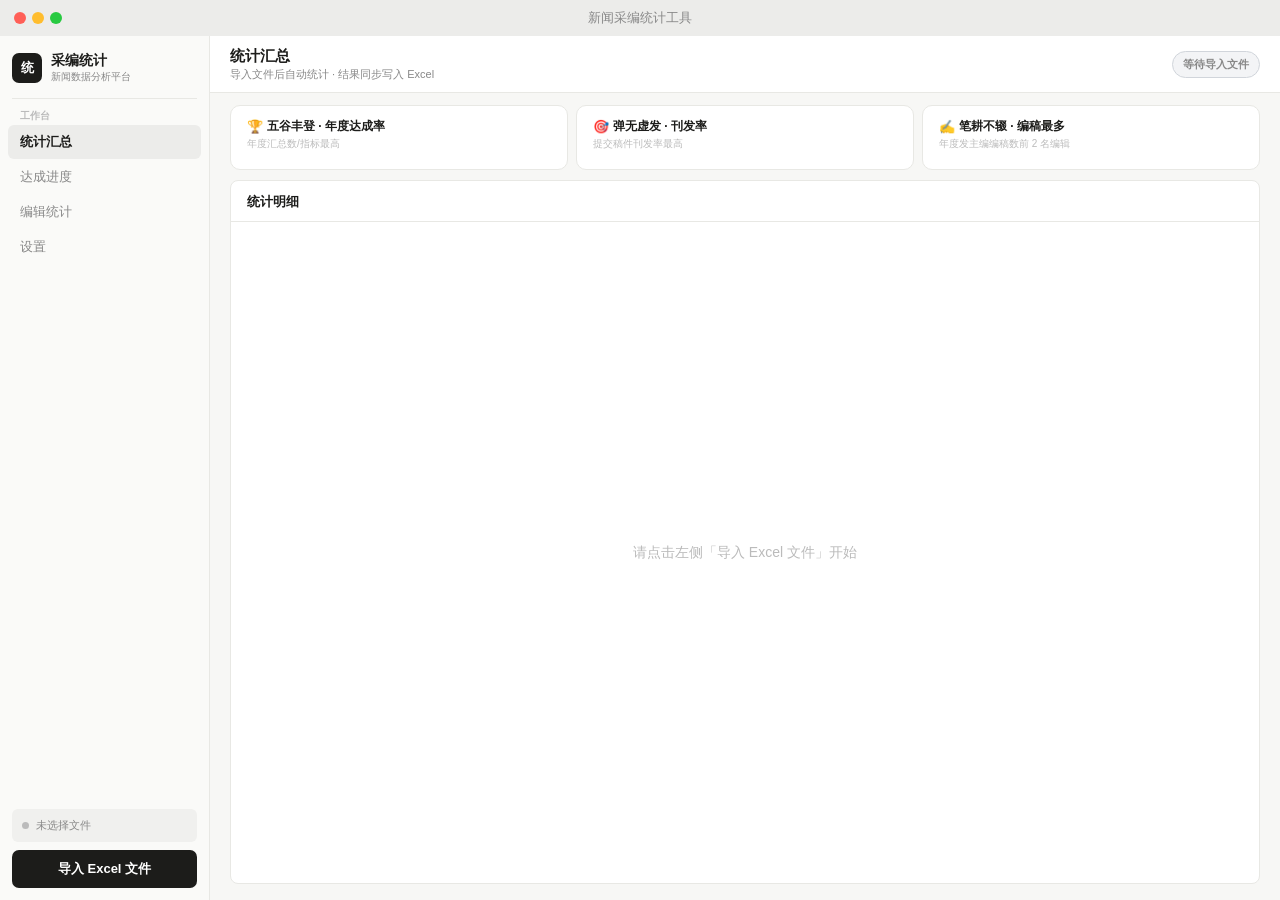
<file: index.html>
<!DOCTYPE html>
<html lang="zh-CN">
<head>
<meta charset="UTF-8">
<meta name="viewport" content="width=device-width, initial-scale=1.0">
<title>新闻采编统计工具</title>
<script src="https://cdn.sheetjs.com/xlsx-0.20.3/package/dist/xlsx.full.min.js"></script>
<style>
:root {
  --bg-app: #F7F7F5;
  --bg-side: #FAFAF8;
  --bg-card: #FFFFFF;
  --bg-hov: #F0F0EE;
  --border: #E8E8E4;
  --text-1: #1C1C1A;
  --text-2: #888888;
  --text-3: #BBBBBB;
  --accent: #1C1C1A;
  --blue: #2563EB;
  --green: #10B981;
  --amber: #F59E0B;
  --red: #EF4444;
  --gold: #D97706;
  --purple: #7C3AED;
}
* { margin:0; padding:0; box-sizing:border-box; }
body {
  font-family: Arial, "Microsoft YaHei", sans-serif;
  background: var(--bg-app); color: var(--text-1);
  height: 100vh; display: flex; flex-direction: column; overflow: hidden;
}
.titlebar {
  height: 36px; min-height: 36px;
  background: #ECECEA;
  display: flex; align-items: center; position: relative; user-select: none;
}
.titlebar-dots { display: flex; gap: 6px; position: absolute; left: 14px; }
.dot { width: 12px; height: 12px; border-radius: 50%; flex-shrink: 0; }
.dot-red { background:#FF5F57; } .dot-yellow { background:#FFBD2E; } .dot-green { background:#28CA41; }
.titlebar-text { margin: 0 auto; font-size: 13px; color: var(--text-2); }
.app-body { display: flex; flex: 1; overflow: hidden; }
.sidebar {
  width: 210px; min-width: 210px; background: var(--bg-side);
  display: flex; flex-direction: column; border-right: 1px solid var(--border);
}
.sidebar-brand { display: flex; align-items: center; gap: 9px; padding: 16px 12px 8px; }
.brand-icon {
  width: 30px; height: 30px; background: var(--accent);
  border-radius: 7px; display: flex; align-items: center; justify-content: center;
  color: white; font-size: 13px; font-weight: bold; flex-shrink: 0;
}
.brand-title { font-size:14px; font-weight:bold; color:var(--text-1); }
.brand-sub { font-size:10px; color:var(--text-2); }
.sidebar-divider { height: 1px; background: var(--border); margin: 6px 12px; }
.nav-label { font-size: 10px; font-weight: bold; color: var(--text-3); padding: 4px 20px 2px; }
.nav-menu { display: flex; flex-direction: column; padding: 0 8px; flex: 1; }
.nav-item {
  display: flex; align-items: center; padding: 8px 12px;
  border: none; background: transparent; border-radius: 6px;
  font-size: 13px; color: var(--text-2); cursor: pointer; text-align: left;
  margin-bottom: 1px; font-family: inherit;
}
.nav-item:hover { background: var(--bg-hov); }
.nav-item.active { background: #ECECEA; color: var(--text-1); font-weight: bold; }
.sidebar-bottom { padding: 12px; }
.file-status {
  display: flex; align-items: center; background: #F0F0EE;
  border-radius: 6px; padding: 9px 10px; margin-bottom: 8px; gap: 7px;
}
.file-dot { width: 7px; height: 7px; border-radius: 50%; background: var(--text-3); flex-shrink: 0; }
.file-dot.ready { background: var(--amber); }
.file-dot.done { background: var(--green); }
.file-dot.error { background: var(--red); }
.file-name { font-size: 11px; color: var(--text-2); overflow: hidden; text-overflow: ellipsis; white-space: nowrap; }
.upload-btn, .download-btn {
  display: flex; align-items: center; justify-content: center;
  width: 100%; height: 38px; border: none; border-radius: 7px;
  font-size: 13px; font-weight: bold; cursor: pointer; font-family: inherit;
}
.upload-btn { background: var(--accent); color: white; }
.upload-btn:hover { background: #333331; }
.upload-btn.loading { background: var(--text-2); cursor: not-allowed; pointer-events: none; }
.download-btn { background: var(--green); color: white; margin-top: 8px; }
.download-btn:hover { opacity: 0.9; }
.content { flex:1; overflow:hidden; position:relative; }
.page { display:none; flex-direction:column; height:100%; overflow:hidden; }
.page.active { display:flex; }
.page-topbar {
  height: 56px; min-height: 56px; background: var(--bg-card);
  display: flex; align-items: center; justify-content: space-between; padding: 0 20px;
}
.page-title { font-size:15px; font-weight:bold; color:var(--text-1); }
.page-subtitle { font-size:11px; color:var(--text-2); margin-top:1px; }
.page-badges { display:flex; gap:8px; }
.badge {
  font-size: 11px; font-weight: bold; padding: 5px 10px;
  border-radius: 20px; display: flex; align-items: center; gap: 6px;
}
.badge-gray { background:#F3F4F6; color:var(--text-2); border:1px solid #D1D5DB; }
.badge-success { background:#ECFDF5; color:#065F46; border:1px solid #A7F3D0; }
.badge-success::before { content:""; width:6px; height:6px; border-radius:50%; background:#34D399; }
.page-divider { height:1px; background:var(--border); flex-shrink:0; }
.awards-row {
  display: grid; grid-template-columns: repeat(3, 1fr);
  gap: 0 8px; padding: 12px 20px 0; flex-shrink: 0;
}
.award-card { background: var(--bg-card); border-radius: 10px; border: 1px solid var(--border); padding: 12px 16px; }
.award-header { display:flex; align-items:center; gap:4px; }
.award-icon { font-size:13px; }
.award-title { font-size:12px; font-weight:bold; color:var(--text-1); }
.award-sub { font-size:10px; color:var(--text-3); margin:2px 0 6px; }
.award-list { display:flex; flex-direction:column; gap:1px; }
.award-item { display:flex; align-items:center; gap:4px; font-size:12px; color:var(--text-1); padding:1px 0; }
.award-item .medal { font-size:12px; }
.award-item .aname { font-weight:bold; }
.award-item .aval { color:var(--text-2); font-size:11px; }
.award-editor-names { display:flex; align-items:center; gap:8px; flex-wrap:wrap; }
.editor-badge { background: var(--green); color: white; font-size: 14px; font-weight: bold; border-radius: 6px; padding: 3px 8px; }
.editor-count { font-size:11px; color:var(--text-2); }
.table-wrapper { flex:1; padding:10px 20px 16px; overflow:hidden; display:flex; flex-direction:column; }
.table-card {
  background:var(--bg-card); border-radius:8px; border:1px solid var(--border);
  display:flex; flex-direction:column; flex:1; overflow:hidden;
}
.table-card-head { display:flex; align-items:center; gap:10px; padding:12px 16px 0; flex-shrink:0; }
.table-card-title { font-size:13px; font-weight:bold; color:var(--text-1); }
.pill { font-size:11px; color:var(--text-2); background:#F3F4F6; border-radius:10px; padding:3px 8px; }
.table-divider { height:1px; background:var(--border); margin:10px 0 0; flex-shrink:0; }
.table-scroll { flex:1; overflow:auto; }
.empty-state {
  display:flex; align-items:center; justify-content:center;
  height:100%; min-height:200px; color:var(--text-3); font-size:14px;
}
.data-table { width:100%; border-collapse:collapse; table-layout:fixed; }
.data-table th {
  background:#FAFAFA; font-size:10px; font-weight:bold;
  color:var(--text-3); padding:8px 14px; text-align:left;
  position:sticky; top:0; z-index:1; border-bottom:1px solid var(--border);
}
.data-table th.ctr { text-align:center; }
.data-table td {
  font-size:12px; color:var(--text-1); padding:0; height:34px;
  border-bottom:1px solid #F0F0EE;
}
.data-table td > div { display:flex; align-items:center; height:100%; padding:0 14px; }
.data-table td.ctr > div { justify-content:center; }
.data-table tr:nth-child(even) td { background:#FAFAF8; }
.data-table tr:nth-child(odd) td { background:#FFFFFF; }
.type-pill { font-size:10px; font-weight:bold; border-radius:4px; padding:2px 6px; display:inline-block; }
.type-pill.cg { background:#EFF6FF; color:#1D4ED8; }
.type-pill.xs { background:#F3F4F6; color:#555555; }
.rate-bar-wrap { display:flex; align-items:center; gap:5px; }
.rate-bar { width:65px; height:5px; background:#EBEBEA; border-radius:3px; overflow:hidden; flex-shrink:0; }
.rate-bar-wide { width:100px; }
.rate-bar-fill { height:100%; border-radius:3px; }
.rate-bar-fill.high { background:var(--green); }
.rate-bar-fill.mid { background:var(--amber); }
.rate-bar-fill.low { background:var(--red); }
.rate-pct { font-size:10px; font-weight:bold; }
.rate-pct.high { color:var(--green); }
.rate-pct.mid { color:var(--amber); }
.rate-pct.low { color:var(--red); }
.editor-rank { font-size:12px; }
.editor-rank.gold { color:#D97706; }
.editor-rank.silver { color:#C0C0C0; }
.editor-rank.bronze { color:#CD7F32; }
.settings-scroll { flex:1; overflow-y:auto; padding:12px 20px 24px; }
.settings-label { font-size:11px; font-weight:bold; color:var(--text-3); padding:14px 0 4px; }
.settings-card { background:var(--bg-card); border-radius:8px; border:1px solid var(--border); }
.settings-row { display:flex; align-items:center; padding:9px 16px; gap:12px; border-bottom:1px solid var(--border); }
.settings-row:last-child { border-bottom:none; }
.settings-key { font-size:13px; color:var(--text-1); width:200px; flex-shrink:0; }
.settings-input {
  width:220px; height:32px; border:1px solid var(--border);
  border-radius:6px; background:var(--bg-app);
  font-size:13px; color:var(--text-1); padding:0 10px; font-family:inherit;
}
.settings-input:focus { outline:none; border-color:var(--accent); }
.settings-input.short { width:80px; }
.settings-hint { font-size:10px; color:var(--text-3); }
.save-settings-btn {
  display:inline-flex; align-items:center; justify-content:center;
  height:38px; padding:0 24px; background:var(--accent); color:white;
  border:none; border-radius:7px; font-size:13px; font-weight:bold;
  cursor:pointer; margin-top:18px; font-family:inherit;
}
.save-settings-btn:hover { background:#333331; }
.switch { position:relative; display:inline-block; width:44px; height:22px; }
.switch input { opacity:0; width:0; height:0; }
.switch-slider { position:absolute; cursor:pointer; top:0; left:0; right:0; bottom:0; background:var(--border); border-radius:11px; }
.switch-slider::before { content:""; position:absolute; width:18px; height:18px; left:2px; bottom:2px; background:white; border-radius:50%; }
.switch input:checked + .switch-slider { background:var(--green); }
.switch input:checked + .switch-slider::before { transform:translateX(22px); }
.toast {
  position:fixed; bottom:24px; left:50%;
  transform:translateX(-50%) translateY(100px);
  background:var(--accent); color:white;
  font-size:13px; font-weight:bold; padding:10px 24px;
  border-radius:8px; z-index:9999; opacity:0;
  transition:transform .3s, opacity .3s; pointer-events:none;
}
.toast.show { transform:translateX(-50%) translateY(0); opacity:1; }
.toast.error { background:var(--red); }
@media (max-width:768px) {
  .sidebar { width:60px; min-width:60px; }
  .brand-text, .nav-label, .file-status { display:none; }
  .nav-item { justify-content:center; padding:8px; font-size:12px; }
  .upload-btn { font-size:0; }
  .upload-btn::after { content:"导入"; font-size:11px; }
  .download-btn { font-size:0; }
  .download-btn::after { content:"下载"; font-size:11px; }
  .awards-row { grid-template-columns:1fr; gap:8px; padding:8px 12px 0; }
}
</style>
</head>
<body>

<div class="titlebar">
  <div class="titlebar-dots">
    <span class="dot dot-red"></span>
    <span class="dot dot-yellow"></span>
    <span class="dot dot-green"></span>
  </div>
  <span class="titlebar-text">新闻采编统计工具</span>
</div>

<div class="app-body">

  <aside class="sidebar">
    <div class="sidebar-brand">
      <div class="brand-icon">统</div>
      <div class="brand-text">
        <div class="brand-title">采编统计</div>
        <div class="brand-sub">新闻数据分析平台</div>
      </div>
    </div>
    <div class="sidebar-divider"></div>
    <div class="nav-label">工作台</div>
    <nav class="nav-menu" id="navMenu">
      <button class="nav-item active" data-page="summary">统计汇总</button>
      <button class="nav-item" data-page="progress">达成进度</button>
      <button class="nav-item" data-page="editor">编辑统计</button>
      <button class="nav-item" data-page="settings">设置</button>
    </nav>

    <div class="sidebar-bottom">
      <div class="file-status" id="fileStatus">
        <span class="file-dot" id="fileDot"></span>
        <span class="file-name" id="fileName">未选择文件</span>
      </div>
      <label class="upload-btn" id="uploadLabel" for="fileInput">导入 Excel 文件</label>
      <input type="file" id="fileInput" accept=".xlsx,.xls" hidden>
      <button class="download-btn" id="downloadBtn" style="display:none">下载统计结果</button>
    </div>
  </aside>

  <main class="content">

    <section class="page active" id="page-summary">
      <div class="page-topbar">
        <div>
          <div class="page-title">统计汇总</div>
          <div class="page-subtitle">导入文件后自动统计 · 结果同步写入 Excel</div>
        </div>
        <div class="page-badges" id="summaryBadges">
          <span class="badge badge-gray">等待导入文件</span>
        </div>
      </div>
      <div class="page-divider"></div>
      <div class="awards-row" id="awardsRow">
        <div class="award-card">
          <div class="award-header"><span class="award-icon" style="color:#D97706">&#x1F3C6;</span><span class="award-title">五谷丰登 · 年度达成率</span></div>
          <div class="award-sub">年度汇总数/指标最高</div>
          <div class="award-list" id="awardRateList"></div>
        </div>
        <div class="award-card">
          <div class="award-header"><span class="award-icon" style="color:#7C3AED">&#x1F3AF;</span><span class="award-title">弹无虚发 · 刊发率</span></div>
          <div class="award-sub">提交稿件刊发率最高</div>
          <div class="award-list" id="awardHitList"></div>
        </div>
        <div class="award-card">
          <div class="award-header"><span class="award-icon" style="color:#10B981">&#x270D;&#xFE0F;</span><span class="award-title">笔耕不辍 · 编稿最多</span></div>
          <div class="award-sub">年度发主编编稿数前 2 名编辑</div>
          <div class="award-editor-names" id="awardEditorNames"></div>
        </div>
      </div>
      <div class="table-wrapper" id="summaryTableWrapper">
        <div class="table-card">
          <div class="table-card-head">
            <span class="table-card-title">统计明细</span>
            <span class="pill" id="summaryPill" style="display:none"></span>
          </div>
          <div class="table-divider"></div>
          <div class="table-scroll" id="summaryTableBody">
            <div class="empty-state">请点击左侧「导入 Excel 文件」开始</div>
          </div>
        </div>
      </div>
    </section>

    <section class="page" id="page-progress">
      <div class="page-topbar">
        <div>
          <div class="page-title">达成进度</div>
          <div class="page-subtitle">按媒体通联汇总指标与提报，排序：提报达成率从高到低</div>
        </div>
      </div>
      <div class="page-divider"></div>
      <div class="table-wrapper">
        <div class="table-card">
          <div class="table-card-head">
            <span class="table-card-title">媒体通联达成进度</span>
            <span class="pill" id="progressPill" style="display:none"></span>
          </div>
          <div class="table-divider"></div>
          <div class="table-scroll" id="progressTableBody">
            <div class="empty-state">请先导入 Excel 文件</div>
          </div>
        </div>
      </div>
    </section>

    <section class="page" id="page-editor">
      <div class="page-topbar">
        <div>
          <div class="page-title">编辑统计</div>
          <div class="page-subtitle">统计每位编辑发主编的篇数</div>
        </div>
      </div>
      <div class="page-divider"></div>
      <div class="table-wrapper">
        <div class="table-card">
          <div class="table-card-head">
            <span class="table-card-title">编辑发主编统计</span>
            <span class="pill" id="editorPill" style="display:none"></span>
          </div>
          <div class="table-divider"></div>
          <div class="table-scroll" id="editorTableBody">
            <div class="empty-state">请先导入 Excel 文件</div>
          </div>
        </div>
      </div>
    </section>

    <section class="page" id="page-settings">
      <div class="page-topbar">
        <div>
          <div class="page-title">设置</div>
          <div class="page-subtitle">配置统计规则和显示选项</div>
        </div>
      </div>
      <div class="page-divider"></div>
      <div class="settings-scroll">
        <div class="settings-section">
          <div class="settings-label">Sheet 名称</div>
          <div class="settings-card">
            <div class="settings-row">
              <span class="settings-key">数据来源 Sheet</span>
              <input class="settings-input" id="cfgDataSheet" type="text">
            </div>
            <div class="settings-row">
              <span class="settings-key">指标档案 Sheet</span>
              <input class="settings-input" id="cfgIndexSheet" type="text">
            </div>
            <div class="settings-row">
              <span class="settings-key">输出结果 Sheet</span>
              <input class="settings-input" id="cfgOutputSheet" type="text">
            </div>
          </div>
        </div>

        <div class="settings-section">
          <div class="settings-label">四维匹配人员</div>
          <div class="settings-card">
            <div class="settings-row">
              <span class="settings-key">特殊人员名单</span>
              <input class="settings-input" id="cfgSpecialPersons" type="text" style="flex:1">
              <span class="settings-hint">顿号分隔</span>
            </div>
          </div>
        </div>

        <div class="settings-section">
          <div class="settings-label">达成率颜色阈值</div>
          <div class="settings-card">
            <div class="settings-row">
              <span class="settings-key">绿色（高达成）&ge; %</span>
              <input class="settings-input short" id="cfgRateHigh" type="number" min="0" max="100">
            </div>
            <div class="settings-row">
              <span class="settings-key">黄色（中达成）&ge; %</span>
              <input class="settings-input short" id="cfgRateMid" type="number" min="0" max="100">
            </div>
          </div>
        </div>

        <div class="settings-section">
          <div class="settings-label">其他</div>
          <div class="settings-card">
            <div class="settings-row">
              <span class="settings-key">统计完成后自动下载文件</span>
              <label class="switch">
                <input type="checkbox" id="cfgAutoOpen">
                <span class="switch-slider"></span>
              </label>
            </div>
          </div>
        </div>

        <button class="save-settings-btn" onclick="saveSettings()">保存设置</button>
      </div>
    </section>

  </main>
</div>

<div class="toast" id="toast"></div>

<script>
(function() {
'use strict';

var STATE = { config: null, results: null, currentPage: 'summary', origWb: null, origFilename: '' };
var MEDALS = ['🥇', '🥈', '🥉'];

// ============ 默认配置 ============
var DEFAULT_CONFIG = {
  data_sheet: '稿件收集',
  index_sheet: '新闻指标档案',
  output_sheet: '统计汇总',
  special_persons: ['杨简', '韩友芳'],
  rate_high: 80,
  rate_mid: 50,
  auto_open: false
};

// ============ 初始化 ============
document.addEventListener('DOMContentLoaded', function() {
  initNav();
  initUpload();
  loadConfig();
});

// ============ 导航 ============
function initNav() {
  document.getElementById('navMenu').addEventListener('click', function(e) {
    var btn = e.target.closest('.nav-item');
    if (!btn) return;
    switchPage(btn.dataset.page);
  });
}

function switchPage(page) {
  STATE.currentPage = page;
  document.querySelectorAll('.nav-item').forEach(function(b) {
    b.classList.toggle('active', b.dataset.page === page);
  });
  document.querySelectorAll('.page').forEach(function(p) {
    p.classList.toggle('active', p.id === 'page-' + page);
  });
}

// ============ 文件上传 ============
function initUpload() {
  var fileInput = document.getElementById('fileInput');
  fileInput.addEventListener('change', function() {
    var file = this.files[0];
    if (file) processFile(file);
  });

  document.getElementById('downloadBtn').addEventListener('click', function() {
    downloadExcel();
  });
}

function processFile(file) {
  var label = document.getElementById('uploadLabel');
  var dot = document.getElementById('fileDot');
  var nameEl = document.getElementById('fileName');

  label.textContent = '统计中...';
  label.classList.add('loading');
  dot.className = 'file-dot ready';
  nameEl.textContent = file.name;

  var reader = new FileReader();
  reader.onload = function(e) {
    try {
      var data = new Uint8Array(e.target.result);
      var wb = XLSX.read(data, { type: 'array' });
      STATE.origWb = wb;
      STATE.origFilename = file.name;

      var result = runStats(wb, STATE.config, file.name);
      STATE.results = result;
      dot.className = 'file-dot done';
      label.textContent = '导入 Excel 文件';
      label.classList.remove('loading');
      document.getElementById('downloadBtn').style.display = 'flex';
      renderAll();
      switchPage('summary');
    } catch (err) {
      dot.className = 'file-dot error';
      label.textContent = '导入 Excel 文件';
      label.classList.remove('loading');
      nameEl.textContent = '统计失败';
      toast(err.message || '发生未知错误', true);
      console.error(err);
    }
  };
  reader.onerror = function() {
    dot.className = 'file-dot error';
    label.textContent = '导入 Excel 文件';
    label.classList.remove('loading');
    nameEl.textContent = '读取失败';
    toast('文件读取失败', true);
  };
  reader.readAsArrayBuffer(file);
  fileInput.value = '';
}

// ============ 工具函数 ============
function trimStr(v) {
  if (v == null) return '';
  return String(v).trim();
}

function isNullStr(v) {
  if (v == null) return true;
  var s = trimStr(v);
  return s === '' || s === 'nan' || s === 'None' || s === 'NaN';
}

function isTruthy(v) {
  if (v == null) return false;
  var s = trimStr(v);
  if (s === '' || s === '0' || s === 'false' || s === 'FALSE' || s === '否') return false;
  return true;
}

function esc(s) {
  if (s == null) return '';
  return String(s).replace(/&/g, '&amp;').replace(/</g, '&lt;').replace(/>/g, '&gt;').replace(/"/g, '&quot;');
}

// ============ SheetJS 封装 ============
function sheetToRows(wb, sheetName) {
  var ws = wb.Sheets[sheetName];
  if (!ws) throw new Error('找不到 Sheet: ' + sheetName);
  return XLSX.utils.sheet_to_json(ws, { defval: null, raw: false });
}

// ============ 核心统计逻辑 ============
function runStats(wb, cfg, filename) {
  var dataSheet = cfg.data_sheet;
  var indexSheet = cfg.index_sheet;
  var specials = new Set(cfg.special_persons);

  var rawRows = sheetToRows(wb, dataSheet);
  var indexRows = sheetToRows(wb, indexSheet);

  // 数据预清洗
  var cleaned = rawRows.map(function(r) {
    return {
      '人员': isNullStr(r['人员']) ? null : trimStr(r['人员']),
      '栏目': isNullStr(r['栏目']) ? null : trimStr(r['栏目']),
      '成稿/线索': isNullStr(r['成稿/线索']) ? null : trimStr(r['成稿/线索']),
      '新闻相关部门': isNullStr(r['新闻相关部门']) ? null : trimStr(r['新闻相关部门']),
      '已刊发': r['已刊发'],
      '新闻内容': r['新闻内容']
    };
  });

  // GroupBy: 人员, 栏目, 成稿/线索, _temp_dept
  var groupMap = new Map();
  cleaned.forEach(function(r) {
    var person = r['人员'];
    var deptKey = specials.has(person) ? (r['新闻相关部门'] || null) : null;
    var key = person + '|||' + (r['栏目'] || '') + '|||' + (r['成稿/线索'] || '') + '|||' + deptKey;
    if (!groupMap.has(key)) {
      groupMap.set(key, {
        '人员': person,
        '栏目': r['栏目'],
        '成稿/线索': r['成稿/线索'],
        '新闻相关部门': specials.has(person) ? r['新闻相关部门'] : null,
        '汇总数': 0
      });
    }
    groupMap.get(key)['汇总数'] += 1;
  });

  var grouped = Array.from(groupMap.values());

  // 指标 lookup (3-dim vs 4-dim matching)
  var specialSet = new Set(cfg.special_persons);
  grouped.forEach(function(g) {
    var matches;
    if (specialSet.has(g['人员'])) {
      matches = indexRows.filter(function(ir) {
        return trimStr(ir['媒体通联']) === g['人员'] &&
               trimStr(ir['栏目']) === (g['栏目'] || '') &&
               trimStr(ir['成稿/线索']) === (g['成稿/线索'] || '') &&
               trimStr(ir['新闻相关部门']) === (g['新闻相关部门'] || '');
      });
    } else {
      matches = indexRows.filter(function(ir) {
        return trimStr(ir['媒体通联']) === g['人员'] &&
               trimStr(ir['栏目']) === (g['栏目'] || '') &&
               trimStr(ir['成稿/线索']) === (g['成稿/线索'] || '');
      });
    }
    g['指标'] = matches.length > 0 ? Number(matches[0]['指标']) : null;
  });

  // 排序
  grouped.sort(function(a, b) {
    var pa = trimStr(a['人员'] || ''), pb = trimStr(b['人员'] || '');
    if (pa !== pb) return pa.localeCompare(pb);
    return trimStr(a['栏目'] || '').localeCompare(trimStr(b['栏目'] || ''));
  });

  // 达成率值
  grouped.forEach(function(g) {
    if (g['指标'] != null && g['指标'] > 0) {
      g['达成率值'] = Math.round((g['汇总数'] / g['指标']) * 10000) / 10000;
    } else {
      g['达成率值'] = null;
    }
  });

  // 达成进度
  var idxByPerson = {};
  indexRows.forEach(function(ir) {
    var name = trimStr(ir['媒体通联']);
    if (!idxByPerson[name]) idxByPerson[name] = 0;
    idxByPerson[name] += Number(ir['指标']) || 0;
  });

  var subByPerson = {};
  cleaned.forEach(function(r) {
    var name = r['人员'];
    if (!name) return;
    if (!subByPerson[name]) subByPerson[name] = 0;
    subByPerson[name] += 1;
  });

  var pubByPerson = {};
  cleaned.forEach(function(r) {
    if (!isTruthy(r['已刊发'])) return;
    var name = r['人员'];
    if (!name) return;
    if (!pubByPerson[name]) pubByPerson[name] = 0;
    pubByPerson[name] += 1;
  });

  var progressRows = Object.keys(idxByPerson).map(function(name) {
    var idxT = idxByPerson[name] || 0;
    var sub = subByPerson[name] || 0;
    var pub = pubByPerson[name] || 0;
    var rate = idxT > 0 ? sub / idxT : 0;
    return {
      '媒体通联': name,
      '指标总数': idxT,
      '提报总数': sub,
      '提报达成率': rate,
      '刊发总数': pub,
      '刊发率值': sub > 0 ? Math.round((pub / sub) * 10000) / 10000 : 0
    };
  });
  progressRows.sort(function(a, b) { return b['提报达成率'] - a['提报达成率']; });

  // 编辑统计
  var editorRows = [];
  if (wb.Sheets['编辑改稿']) {
    var editRows = sheetToRows(wb, '编辑改稿');
    var sent = editRows.filter(function(r) { return trimStr(r['发主编']) === '发主编'; });
    var editorMap = {};
    sent.forEach(function(r) {
      var ed = trimStr(r['编辑']);
      if (!ed) return;
      if (!editorMap[ed]) editorMap[ed] = 0;
      editorMap[ed] += 1;
    });
    editorRows = Object.keys(editorMap).map(function(name) {
      return { '编辑': name, '发主编总数': editorMap[name] };
    });
    editorRows.sort(function(a, b) { return b['发主编总数'] - a['发主编总数']; });
  }

  // 写回 Excel
  writeResultsToExcel(wb, grouped, progressRows, editorRows, cfg);

  // 计算奖项
  var awards = calcAwards(cleaned, grouped, progressRows, wb);

  var editorTotal = editorRows.reduce(function(s, r) { return s + r['发主编总数']; }, 0);

  return {
    summary: grouped,
    summary_count: grouped.length,
    progress: progressRows,
    progress_count: progressRows.length,
    awards: awards,
    editor: editorRows,
    editor_count: editorRows.length,
    editor_total: editorTotal
  };
}

function ensureSheetName(wb, name) {
  // 确保 sheet 名在 SheetNames 和 Sheets 中同步
  if (wb.Sheets[name]) delete wb.Sheets[name];
  var idx = wb.SheetNames.indexOf(name);
  if (idx < 0) {
    wb.SheetNames.push(name);
  }
}

// 原版 _rate_formula: =IF(F2="","",IF(F2=0,"",E2/F2))
function rateFormula(colE, colF, excelRow) {
  var f = 'IF(' + colF + excelRow + '="","",IF(' + colF + excelRow + '=0,"",' + colE + excelRow + '/' + colF + excelRow + '))';
  return { f: f, z: '0.0%' };
}

function writeResultsToExcel(wb, grouped, progressRows, editorRows, cfg) {
  var i, cellAddr;

  // ── 统计汇总 sheet ──
  var outName = cfg.output_sheet;
  ensureSheetName(wb, outName);

  var summaryAoa = [['人员', '栏目', '成稿/线索', '新闻相关部门', '汇总数', '指标', '达成率']];
  for (i = 0; i < grouped.length; i++) {
    var g = grouped[i];
    summaryAoa.push([
      g['人员'],
      g['栏目'],
      g['成稿/线索'],
      g['新闻相关部门'] || '',
      g['汇总数'],
      g['指标'] != null ? g['指标'] : '',
      '' // 达成率 — 下面用公式覆盖
    ]);
  }
  // 合计行：汇总数用 SUM 公式
  var lastDataRow = grouped.length + 1; // Excel 行号：最后一行数据
  summaryAoa.push(['合计', '', '', '', '', '', '']);
  var ws1 = XLSX.utils.aoa_to_sheet(summaryAoa);

  // 达成率 = 公式 column
  for (i = 0; i < grouped.length; i++) {
    var excelRow = i + 2;
    cellAddr = XLSX.utils.encode_cell({r: i + 1, c: 6});
    ws1[cellAddr] = rateFormula('E', 'F', excelRow);
  }
  // 合计行 E 列 SUM 公式
  var sumRow = grouped.length + 1;
  cellAddr = XLSX.utils.encode_cell({r: sumRow, c: 4});
  ws1[cellAddr] = { f: 'SUM(E2:E' + lastDataRow + ')' };

  wb.Sheets[outName] = ws1;

  // ── 达成进度 sheet ──
  var progName = '达成进度';
  ensureSheetName(wb, progName);

  var progAoa = [['媒体通联', '指标总数', '提报总数', '提报达成率', '刊发总数', '刊发率']];
  for (i = 0; i < progressRows.length; i++) {
    var p = progressRows[i];
    progAoa.push([
      p['媒体通联'],
      p['指标总数'],
      p['提报总数'],
      '', // 提报达成率 — 公式
      p['刊发总数'],
      ''  // 刊发率 — 公式
    ]);
  }
  var ws2 = XLSX.utils.aoa_to_sheet(progAoa);

  for (i = 0; i < progressRows.length; i++) {
    var er2 = i + 2;
    // 提报达成率 = C{er}/B{er}
    cellAddr = XLSX.utils.encode_cell({r: i + 1, c: 3});
    ws2[cellAddr] = rateFormula('C', 'B', er2);
    // 刊发率 = E{er}/C{er}
    cellAddr = XLSX.utils.encode_cell({r: i + 1, c: 5});
    ws2[cellAddr] = rateFormula('E', 'C', er2);
  }

  wb.Sheets[progName] = ws2;

  // ── 编辑发主编统计 sheet ──
  var editorName = '编辑发主编统计';
  ensureSheetName(wb, editorName);

  var edAoa = [['编辑', '发主编总数']];
  for (i = 0; i < editorRows.length; i++) {
    edAoa.push([editorRows[i]['编辑'], editorRows[i]['发主编总数']]);
  }
  edAoa.push(['合计', '']); // 发主编总数 — SUM 公式
  var ws3 = XLSX.utils.aoa_to_sheet(edAoa);

  var edSumRow = editorRows.length + 1;
  var edLastDataRow = editorRows.length + 1;
  cellAddr = XLSX.utils.encode_cell({r: edSumRow, c: 1});
  ws3[cellAddr] = { f: 'SUM(B2:B' + edLastDataRow + ')' };

  wb.Sheets[editorName] = ws3;
}

function top3Distinct(sortedArr, nameKey, valKey, extraKeys) {
  var result = [];
  var seenVals = [];
  for (var i = 0; i < sortedArr.length; i++) {
    var row = sortedArr[i];
    var v = Math.round(Number(row[valKey]) * 1000000) / 1000000;
    if (seenVals.indexOf(v) < 0) seenVals.push(v);
    var rank = seenVals.indexOf(v) + 1;
    if (rank > 3) break;
    var entry = { name: row[nameKey], val: Number(row[valKey]), rank: rank };
    if (extraKeys) {
      extraKeys.forEach(function(k) { entry[k] = row[k]; });
    }
    result.push(entry);
    if (seenVals.length >= 3) break;
  }
  return result;
}

function calcAwards(cleaned, grouped, progressRows, wb) {
  var topRates = progressRows.length > 0 ? top3Distinct(progressRows, '媒体通联', '提报达成率') : [];

  // 已刊发统计
  var personSub = {};
  var personPub = {};
  cleaned.forEach(function(r) {
    var p = r['人员'];
    if (!p) return;
    if (!personSub[p]) personSub[p] = 0;
    personSub[p] += 1;
    if (isTruthy(r['已刊发'])) {
      if (!personPub[p]) personPub[p] = 0;
      personPub[p] += 1;
    }
  });

  var hitRows = [];
  Object.keys(personSub).forEach(function(name) {
    var sub = personSub[name] || 0;
    var pub = personPub[name] || 0;
    if (sub < 2) return;
    hitRows.push({ '人员': name, '总提报': sub, '已刊发数': pub, '刊发率': sub > 0 ? pub / sub : 0 });
  });
  hitRows.sort(function(a, b) { return b['刊发率'] - a['刊发率']; });

  var topHits = hitRows.length > 0 ? top3Distinct(hitRows, '人员', '刊发率', ['已刊发数', '总提报']) : [];

  // 编辑 top 2
  var topEditors = [];
  if (wb.Sheets['编辑改稿']) {
    var editRows = sheetToRows(wb, '编辑改稿');
    var sent = editRows.filter(function(r) { return trimStr(r['发主编']) === '发主编'; });
    var edMap = {};
    sent.forEach(function(r) {
      var ed = trimStr(r['编辑']);
      if (!ed) return;
      if (!edMap[ed]) edMap[ed] = 0;
      edMap[ed] += 1;
    });
    var edArr = Object.keys(edMap).map(function(name) {
      return { name: name, count: edMap[name] };
    });
    edArr.sort(function(a, b) { return b.count - a.count; });
    topEditors = edArr.slice(0, 2).map(function(e) { return { name: e.name, count: e.count }; });
  }
  while (topEditors.length < 2) {
    topEditors.push({ name: '—', count: 0 });
  }

  return { top_rates: topRates, top_hits: topHits, top_editors: topEditors };
}

// ============ 下载 Excel ============
function downloadExcel() {
  if (!STATE.origWb || !STATE.results) return;
  var wb = STATE.origWb;
  var wopts = { bookType: 'xlsx', type: 'array', bookSST: false };
  var buf = XLSX.write(wb, wopts);
  var blob = new Blob([buf], { type: 'application/vnd.openxmlformats-officedocument.spreadsheetml.sheet' });
  var url = URL.createObjectURL(blob);
  var a = document.createElement('a');
  a.href = url;
  a.download = '统计结果_' + (STATE.origFilename || 'result.xlsx');
  document.body.appendChild(a);
  a.click();
  document.body.removeChild(a);
  URL.revokeObjectURL(url);
  setTimeout(function() { toast('文件已下载'); }, 200);
}

// ============ 渲染 ============
function renderAll() {
  renderBadges();
  renderAwards();
  renderSummaryTable();
  renderProgressTable();
  renderEditorTable();
}

function renderBadges() {
  var area = document.getElementById('summaryBadges');
  if (!STATE.results) {
    area.innerHTML = '<span class="badge badge-gray">等待导入文件</span>';
    return;
  }
  area.innerHTML =
    '<span class="badge badge-gray">' + STATE.results.summary_count + ' 条</span>' +
    '<span class="badge badge-success">统计完成</span>';
}

function renderAwards() {
  if (!STATE.results) return;
  var aw = STATE.results.awards;

  var rateHtml = '';
  aw.top_rates.forEach(function(e) {
    rateHtml += '<div class="award-item"><span class="medal">' + (MEDALS[e.rank-1]||'') + '</span> ' +
      '<span class="aname">' + esc(e.name) + '</span> ' +
      '<span class="aval">' + (e.val*100).toFixed(1) + '%</span></div>';
  });
  document.getElementById('awardRateList').innerHTML = rateHtml || '<div class="award-item"><span class="aval">暂无数据</span></div>';

  var hitHtml = '';
  aw.top_hits.forEach(function(e) {
    hitHtml += '<div class="award-item"><span class="medal">' + (MEDALS[e.rank-1]||'') + '</span> ' +
      '<span class="aname">' + esc(e.name) + '</span> ' +
      '<span class="aval">' + (e['已刊发数']||0) + '/' + (e['总提报']||0) + ' · ' + (e.val*100).toFixed(1) + '%</span></div>';
  });
  document.getElementById('awardHitList').innerHTML = hitHtml || '<div class="award-item"><span class="aval">暂无数据</span></div>';

  var editorHtml = '';
  aw.top_editors.forEach(function(e) {
    editorHtml += '<span class="editor-badge">' + esc(e.name) + '</span> ' +
      '<span class="editor-count">' + e.count + '稿</span>';
  });
  document.getElementById('awardEditorNames').innerHTML = editorHtml;
}

function renderSummaryTable() {
  var body = document.getElementById('summaryTableBody');
  var pill = document.getElementById('summaryPill');
  if (!STATE.results) {
    body.innerHTML = '<div class="empty-state">请点击左侧「导入 Excel 文件」开始</div>';
    pill.style.display = 'none';
    return;
  }

  var rows = STATE.results.summary;
  var special = STATE.config ? STATE.config.special_persons : [];
  var hi = STATE.config ? STATE.config.rate_high / 100 : 0.8;
  var mi = STATE.config ? STATE.config.rate_mid / 100 : 0.5;

  pill.style.display = 'inline';
  pill.textContent = rows.length + ' 条记录';

  var h = '<table class="data-table"><thead><tr>' +
    '<th>人员</th><th>栏目</th><th>成稿/线索</th><th>新闻相关部门</th><th class="ctr">汇总数</th><th class="ctr">指标</th><th>达成率</th>' +
    '</tr></thead><tbody>';

  rows.forEach(function(r) {
    var person = esc(String(r['人员'] || ''));
    var col = esc(String(r['栏目'] || '—'));
    var typ = String(r['成稿/线索'] || '');
    var tcls = typ === '成稿' ? 'cg' : 'xs';
    var isSp = special.indexOf(String(r['人员'] || '')) >= 0;
    var dept = isSp ? esc(String(r['新闻相关部门'] || '—')) : '—';
    var dc = dept !== '—' ? 'var(--text-2)' : 'var(--text-3)';
    var cnt = r['汇总数'] != null ? Number(r['汇总数']) : 0;
    var idx = r['指标'] != null ? Number(r['指标']) : null;
    var rate = r['达成率值'] != null ? Number(r['达成率值']) : null;

    var rateHtml = '<span style="color:var(--text-3)">—</span>';
    if (rate != null && idx > 0) {
      var pct = Math.min(rate, 1);
      var cls = rate >= hi ? 'high' : (rate >= mi ? 'mid' : 'low');
      rateHtml = '<div class="rate-bar-wrap">' +
        '<div class="rate-bar"><div class="rate-bar-fill ' + cls + '" style="width:' + (pct*100) + '%"></div></div>' +
        '<span class="rate-pct ' + cls + '">' + (rate*100).toFixed(0) + '%</span></div>';
    }

    h += '<tr>' +
      '<td><div><strong>' + person + '</strong></div></td>' +
      '<td><div>' + col + '</div></td>' +
      '<td><div><span class="type-pill ' + tcls + '">' + esc(typ || '—') + '</span></div></td>' +
      '<td><div style="color:' + dc + ';font-size:11px">' + dept + '</div></td>' +
      '<td class="ctr"><div style="color:var(--blue);font-weight:bold">' + cnt + '</div></td>' +
      '<td class="ctr"><div style="color:' + (idx != null ? 'var(--text-2)' : 'var(--text-3)') + '">' + (idx != null ? idx : '—') + '</div></td>' +
      '<td><div>' + rateHtml + '</div></td>' +
      '</tr>';
  });

  h += '</tbody></table>';
  body.innerHTML = h;
}

function renderProgressTable() {
  var body = document.getElementById('progressTableBody');
  var pill = document.getElementById('progressPill');
  if (!STATE.results) {
    body.innerHTML = '<div class="empty-state">请先导入 Excel 文件</div>';
    pill.style.display = 'none';
    return;
  }

  var rows = STATE.results.progress;
  var hi = STATE.config ? STATE.config.rate_high / 100 : 0.8;
  var mi = STATE.config ? STATE.config.rate_mid / 100 : 0.5;

  pill.style.display = 'inline';
  pill.textContent = rows.length + ' 人';

  var h = '<table class="data-table"><thead><tr>' +
    '<th>媒体通联</th><th class="ctr">指标总数</th><th class="ctr">提报总数</th><th>提报达成率</th><th class="ctr">刊发总数</th><th>刊发率</th>' +
    '</tr></thead><tbody>';

  rows.forEach(function(r) {
    var name = esc(String(r['媒体通联'] || ''));
    var idxT = Number(r['指标总数']);
    var sub = Number(r['提报总数']);
    var pub = Number(r['刊发总数']);
    var rate = Number(r['提报达成率']);
    var pubRate = Number(r['刊发率值']);

    var clsR = rate >= hi ? 'high' : (rate >= mi ? 'mid' : 'low');
    var clsP = pubRate >= hi ? 'high' : (pubRate >= mi ? 'mid' : 'low');

    h += '<tr>' +
      '<td><div><strong>' + name + '</strong></div></td>' +
      '<td class="ctr"><div style="color:var(--text-2)">' + idxT + '</div></td>' +
      '<td class="ctr"><div style="color:var(--blue);font-weight:bold">' + sub + '</div></td>' +
      '<td><div class="rate-bar-wrap">' +
        '<div class="rate-bar rate-bar-wide"><div class="rate-bar-fill ' + clsR + '" style="width:' + (Math.min(rate,1)*100) + '%"></div></div>' +
        '<span class="rate-pct ' + clsR + '">' + (rate*100).toFixed(1) + '%</span></div></td>' +
      '<td class="ctr"><div style="color:var(--text-2)">' + pub + '</div></td>' +
      '<td><div class="rate-bar-wrap">' +
        '<div class="rate-bar rate-bar-wide"><div class="rate-bar-fill ' + clsP + '" style="width:' + (Math.min(pubRate,1)*100) + '%"></div></div>' +
        '<span class="rate-pct ' + clsP + '">' + (pubRate*100).toFixed(1) + '%</span></div></td>' +
      '</tr>';
  });

  h += '</tbody></table>';
  body.innerHTML = h;
}

function renderEditorTable() {
  var body = document.getElementById('editorTableBody');
  var pill = document.getElementById('editorPill');
  if (!STATE.results || !STATE.results.editor || STATE.results.editor.length === 0) {
    body.innerHTML = '<div class="empty-state">请先导入 Excel 文件</div>';
    pill.style.display = 'none';
    return;
  }

  var rows = STATE.results.editor;
  var total = STATE.results.editor_total;
  var rankColors = ['gold', 'silver', 'bronze'];

  pill.style.display = 'inline';
  pill.textContent = rows.length + ' 人 / ' + total + ' 篇';

  var h = '<table class="data-table"><thead><tr><th>编辑</th><th class="ctr">发主编总数</th></tr></thead><tbody>';

  rows.forEach(function(r, i) {
    var name = esc(String(r['编辑'] || ''));
    var count = Number(r['发主编总数']);
    var rc = i < 3 ? rankColors[i] : '';
    var medal = i < 3 ? MEDALS[i] : '';
    var rankTxt = medal || (i + 1);

    h += '<tr>' +
      '<td><div><span class="editor-rank ' + rc + '">' + rankTxt + '</span> &nbsp;&nbsp;<strong>' + name + '</strong></div></td>' +
      '<td class="ctr"><div style="color:var(--blue);font-size:14px;font-weight:bold">' + count + ' 篇</div></td>' +
      '</tr>';
  });

  h += '</tbody></table>';
  body.innerHTML = h;
}

// ============ 设置 ============
function loadConfig() {
  try {
    var raw = localStorage.getItem('news_stats_config');
    if (raw) {
      STATE.config = JSON.parse(raw);
    }
  } catch (e) {}
  if (!STATE.config) {
    STATE.config = JSON.parse(JSON.stringify(DEFAULT_CONFIG));
  }
  // 确保所有 key 存在
  Object.keys(DEFAULT_CONFIG).forEach(function(k) {
    if (!(k in STATE.config)) STATE.config[k] = DEFAULT_CONFIG[k];
  });

  document.getElementById('cfgDataSheet').value = STATE.config.data_sheet || '';
  document.getElementById('cfgIndexSheet').value = STATE.config.index_sheet || '';
  document.getElementById('cfgOutputSheet').value = STATE.config.output_sheet || '';
  document.getElementById('cfgSpecialPersons').value = (STATE.config.special_persons || []).join('、');
  document.getElementById('cfgRateHigh').value = STATE.config.rate_high || 80;
  document.getElementById('cfgRateMid').value = STATE.config.rate_mid || 50;
  document.getElementById('cfgAutoOpen').checked = !!STATE.config.auto_open;
}

window.saveSettings = function() {
  STATE.config.data_sheet = document.getElementById('cfgDataSheet').value.trim() || DEFAULT_CONFIG.data_sheet;
  STATE.config.index_sheet = document.getElementById('cfgIndexSheet').value.trim() || DEFAULT_CONFIG.index_sheet;
  STATE.config.output_sheet = document.getElementById('cfgOutputSheet').value.trim() || DEFAULT_CONFIG.output_sheet;

  var raw = document.getElementById('cfgSpecialPersons').value.trim();
  STATE.config.special_persons = raw ? raw.split('、').map(function(s) { return s.trim(); }).filter(function(s) { return s; }) : [];

  STATE.config.rate_high = parseInt(document.getElementById('cfgRateHigh').value) || 80;
  STATE.config.rate_mid = parseInt(document.getElementById('cfgRateMid').value) || 50;
  STATE.config.auto_open = document.getElementById('cfgAutoOpen').checked;

  try {
    localStorage.setItem('news_stats_config', JSON.stringify(STATE.config));
    toast('设置已保存');
    if (STATE.results) renderAll();
  } catch (e) {
    toast('保存失败: ' + e.message, true);
  }
};

// ============ Toast ============
var _toastTimer;
function toast(msg, isErr) {
  var el = document.getElementById('toast');
  clearTimeout(_toastTimer);
  el.textContent = msg;
  el.className = 'toast' + (isErr ? ' error' : '');
  el.classList.add('show');
  _toastTimer = setTimeout(function() { el.classList.remove('show'); }, 2500);
}

})();
</script>
</body>
</html>
</file>
